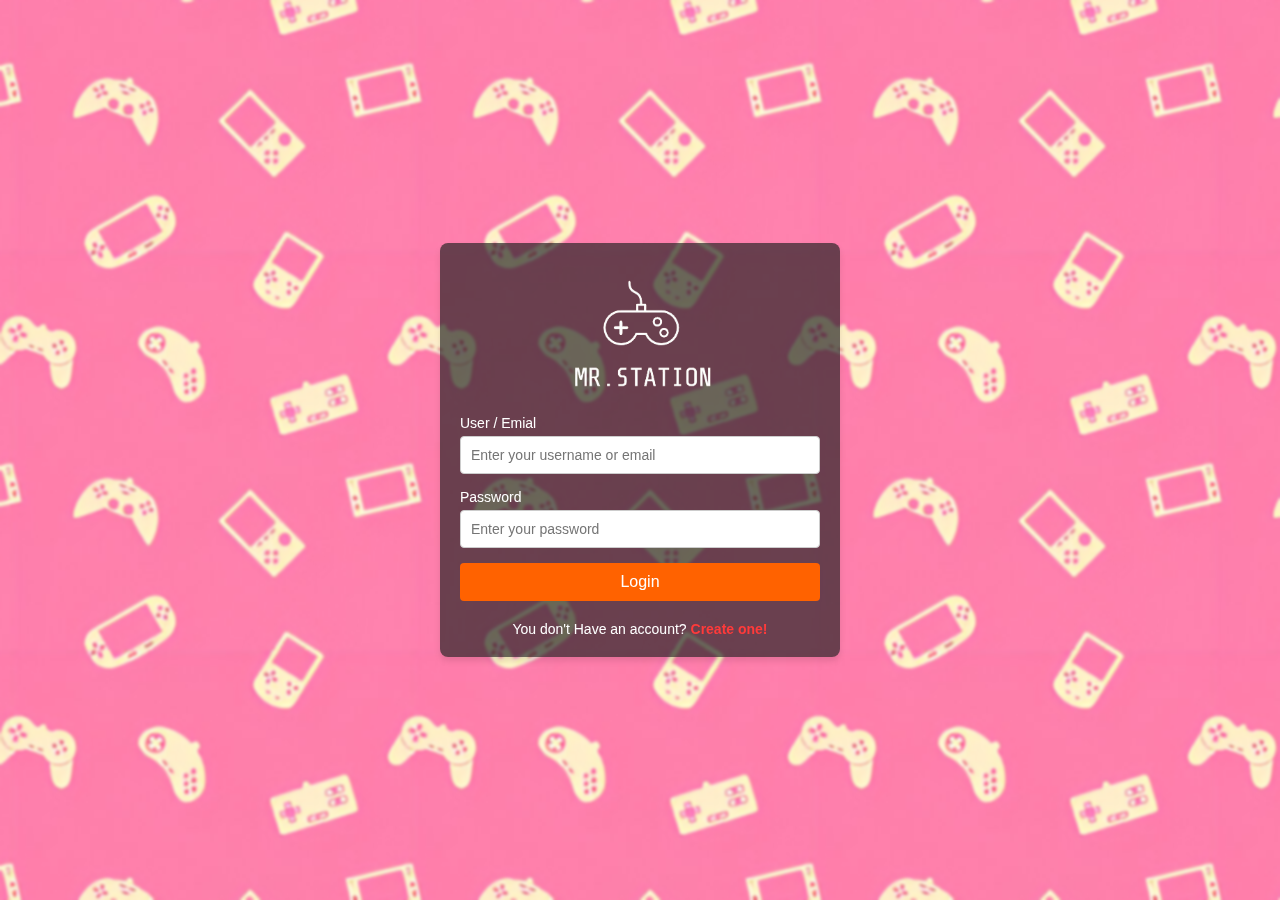
<file: web/login.html>
<!DOCTYPE html>
<html lang="en">
<head>
    <meta charset="UTF-8">
    <meta name="viewport" content="width=device-width, initial-scale=1.0">
    <title>Login</title>
    <link rel="stylesheet" href="../css/login.css">
</head>
<body>
    <div class="login-container">
        <img src="../img/logoBlanco.png" alt="logo carNation">
        <form action="../php/login.php" method="post">
            <div class="form-group">
                <label for="username">User / Emial</label>
                <input type="text" id="username" name="username" placeholder="Enter your username or email" required>
            </div>
            <div class="form-group">
                <label for="password">Password</label>
                <input type="password" id="password" name="password" placeholder="Enter your password" required>
            </div>
            <button type="submit" class="login-btn">Login</button>
        </form>
        <div class="secondary-section">
            You don't Have an account?<a href="../web/register.php"> Create one!</a>
        </div>

    </div>
</body>
</html>
</file>
<file: css/login.css>
* {
    box-sizing: border-box;
    margin: 0;
    padding: 0;
    font-family: Arial, sans-serif;
}

body {
    display: flex;
    justify-content: center;
    align-items: center;
    min-height: 100vh;
    background-image: url("../img/Loginbackground.jpeg");
    background-position: 10px;
    background-repeat: repeat;
    backdrop-filter: blur(0.1em);
}

.login-container {
    width: 100%;
    max-width: 400px;
    padding: 20px;
    background: #1f1f1faa;
    border-radius: 8px;
    box-shadow: 0 4px 6px rgba(0, 0, 0, 0.1);
}

.login-container h1 {
    margin-bottom: 20px;
    font-size: 24px;
    color: #ffffff;
    text-align: center;
}

.login-container>img {
    display: block;
    justify-self: center;
    width: 200px;
}

.form-group {
    margin-bottom: 15px;
}

.form-group label {
    display: block;
    margin-bottom: 5px;
    font-size: 14px;
    color: #ffffff;
}

.form-group input {
    width: 100%;
    padding: 10px;
    font-size: 14px;
    border: 1px solid #ccc;
    border-radius: 4px;
}

.form-group input:focus {
    outline: none;
    border-color: #007bff;
    box-shadow: 0 0 5px rgba(0, 123, 255, 0.2);
}

.login-btn {
    width: 100%;
    padding: 10px;
    background-color: #ff6200;
    color: white;
    border: none;
    border-radius: 4px;
    font-size: 16px;
    cursor: pointer;
    transition: background-color 0.3s;
}

.login-btn:hover {
    background-color: #c54f05;
}

.secondary-section {
    margin-top: 20px;
    text-align: center;
    font-size: 14px;
    color: #ffffff;
}

.secondary-section a {
    color: #ff3a3a;
    font-weight: bold;
    text-decoration: none;
    transition: color 0.3s;
}

.secondary-section a:hover {
    color: #ff6363;
}

@media (max-width: 600px) {
    .login-container {
        width: 90vw;
    }
}
</file>
